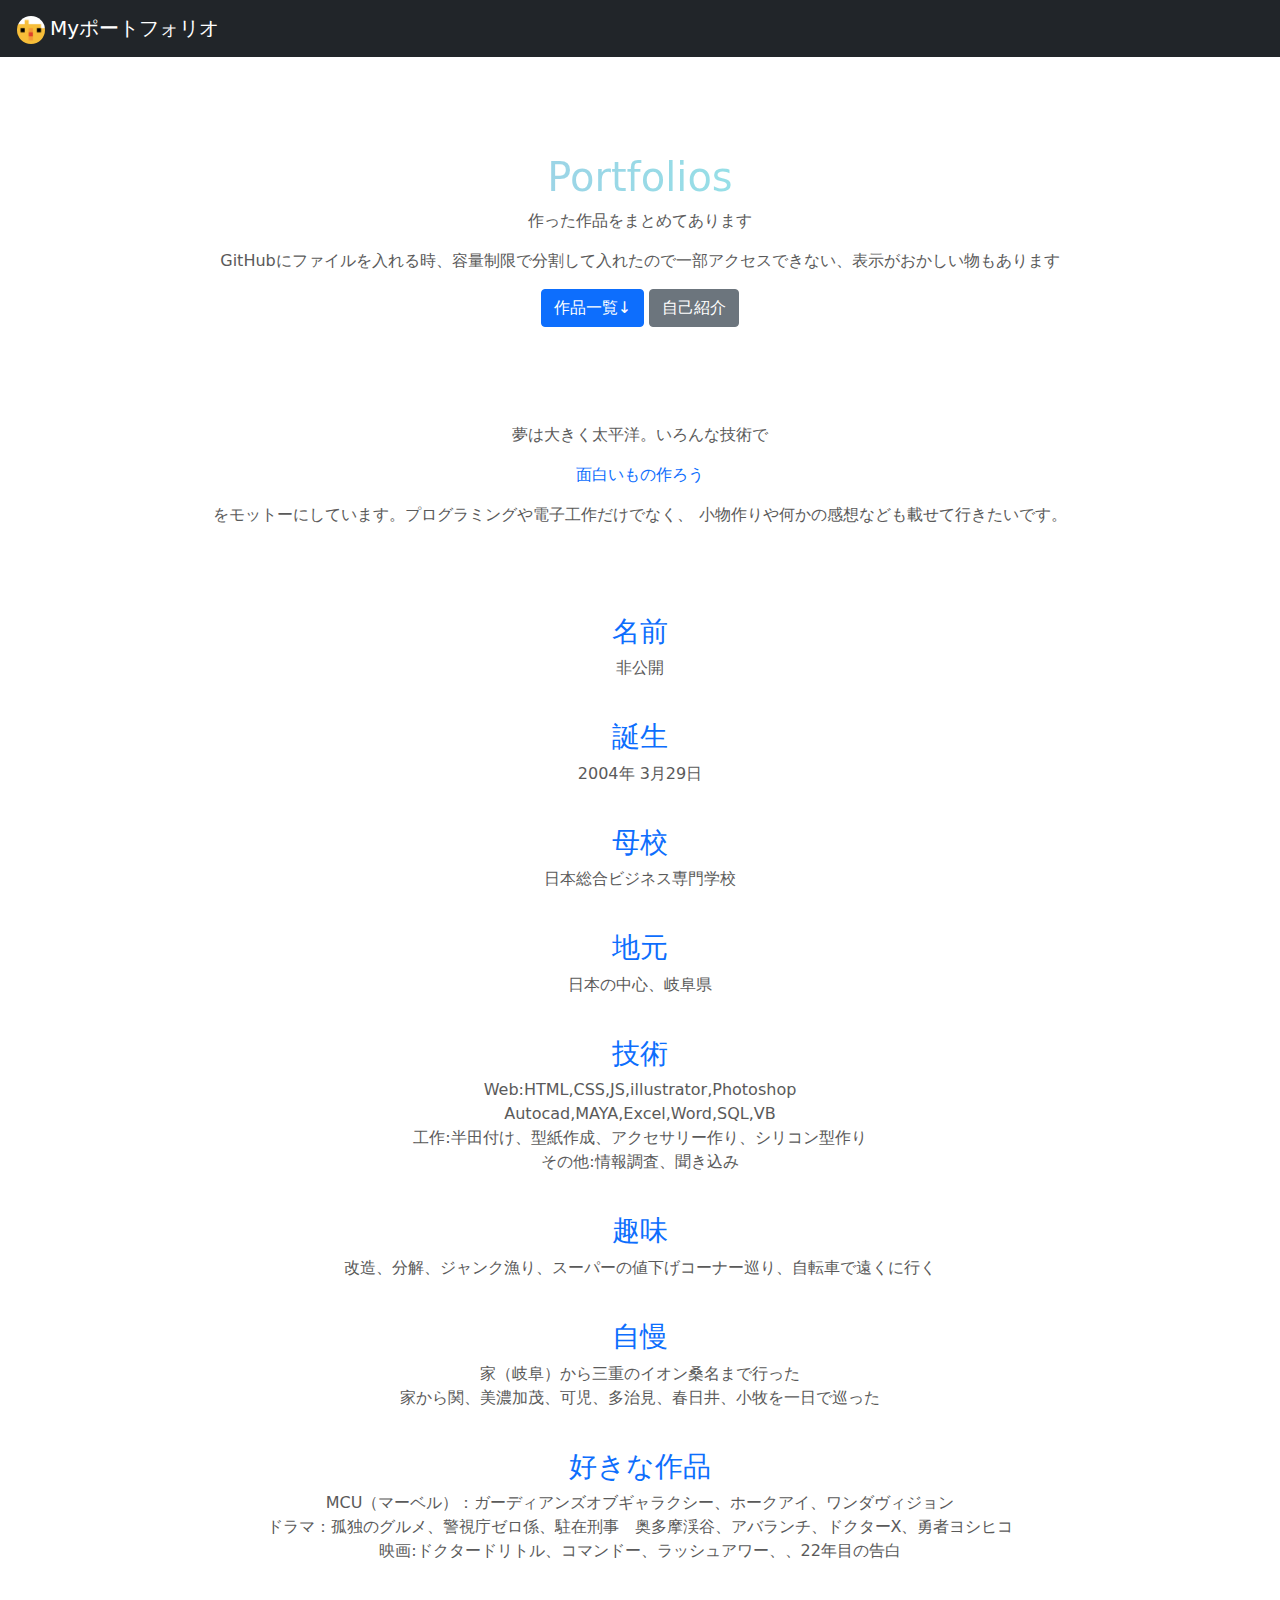
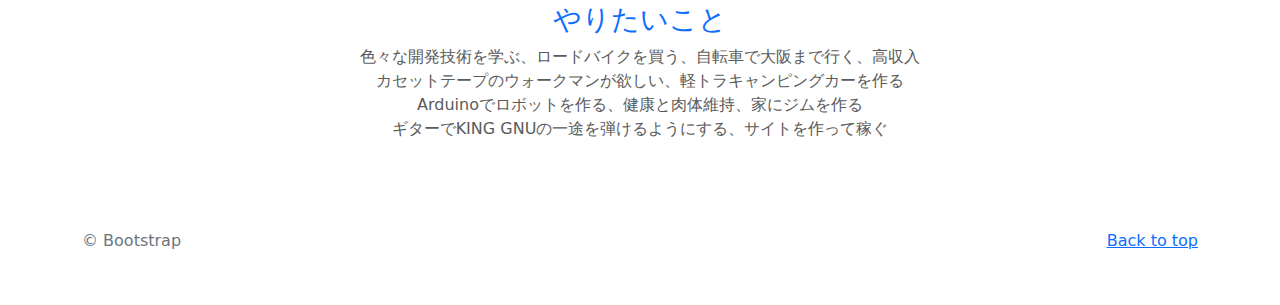
<file: index.html>
<!DOCTYPE html>
<html lang="ja">
<head>
	<meta charset="UTF-8"/>
	<meta name="viewport" content="width=device-width, initial-scale=1">
	<link rel="shortcut icon" href="./images/favicon.ico">
	<title>PiyoAlbum</title>
	<!-- CSS -->
	<link rel="stylesheet" href="./libs/bootstrap/bootstrap.min.css">
	<link rel="stylesheet" href="./libs/bootstrap/carousel.css">
	<link rel="stylesheet" href="//cdn.jsdelivr.net/npm/bootstrap-icons@1.8.0/font/bootstrap-icons.css">
	<link rel="stylesheet" href="./css/custom.css">
</head>
<body>
	
	<!-- Header(Start) -->
	<header>
	

		<nav class="navbar navbar-expand-md navbar-dark bg-dark">
			<div class="container-fluid">
				<a class="navbar-brand" href="#">
					<img src="./images/logo.png">Myポートフォリオ
				</a>
			</div>
		</nav>
	</header>

	<!-- Header(End) -->

	<!-- Main(Start) -->
	<main>
		
	<br>
	<br>
	<br>
	<br>

			<h1 class="text-center">Portfolios</h1>
			<p class="text-center">作った作品をまとめてあります
			</p>
			<p class="text-center text--danger">GitHubにファイルを入れる時、容量制限で分割して入れたので一部アクセスできない、表示がおかしい物もあります
			</p>
			<div class="text-center ">
				<a href="./sakuhin/index.html" class="btn btn-primary mb-5">作品一覧↓</a>
				<a href="#jikosyoukai" class="btn btn-secondary mb-5">自己紹介</a>
			
			</div>
			<br>
			<br><p class="text-center">夢は大きく太平洋。いろんな技術で<p class="text-primary text-center">面白いもの作ろう</p><p class="text-center">をモットーにしています。プログラミングや電子工作だけでなく、
				小物作りや何かの感想なども載せて行きたいです。</p>
			<br>
			<br>
			<br>
			<div class="text-center" id="jikosyoukai">
				<h3 class="text-primary">名前　</h3><p>非公開</p><br>
				<h3 class="text-primary">誕生　</h3><p>2004年 3月29日</p><br>
				<h3 class="text-primary">母校　</h3><p>日本総合ビジネス専門学校</p><br>
				<h3 class="text-primary">地元　</h3><p>日本の中心、岐阜県</p><br>
				<h3 class="text-primary">技術　</h3><p>Web:HTML,CSS,JS,illustrator,Photoshop<br>
				Autocad,MAYA,Excel,Word,SQL,VB<br>
				工作:半田付け、型紙作成、アクセサリー作り、シリコン型作り<br>
				その他:情報調査、聞き込み</p><br>
				<h3 class="text-primary">趣味　</h3><p>改造、分解、ジャンク漁り、スーパーの値下げコーナー巡り、自転車で遠くに行く</p><br>
				<h3 class="text-primary">自慢　</h3><p>家（岐阜）から三重のイオン桑名まで行った<br>
				家から関、美濃加茂、可児、多治見、春日井、小牧を一日で巡った</p><br>
				<h3 class="text-primary">好きな作品　</h3><p>MCU（マーベル）：ガーディアンズオブギャラクシー、ホークアイ、ワンダヴィジョン<br>
				ドラマ：孤独のグルメ、警視庁ゼロ係、駐在刑事　奥多摩渓谷、アバランチ、ドクターX、勇者ヨシヒコ<br>
				映画:ドクタードリトル、コマンドー、ラッシュアワー、、22年目の告白</p>
<br>
				<h3 class="text-primary">やりたいこと　</h3><p>色々な開発技術を学ぶ、ロードバイクを買う、自転車で大阪まで行く、高収入<br>
					カセットテープのウォークマンが欲しい、軽トラキャンピングカーを作る<br>
				Arduinoでロボットを作る、健康と肉体維持、家にジムを作る<br>
				ギターでKING GNUの一途を弾けるようにする、サイトを作って稼ぐ</p><br>

			
			
			</div>


	

   </main></body>
	<!-- Main(End) -->

	<!-- Footer(Start) -->
	<footer>
		<div class="container text-muted py-5" >
			<p class="float-end mb-1"><a href="#">Back to top</a></p>
			<p class="mb-1">&copy; Bootstrap</p>
			<p class="mb-0">

			</p>
		</div>
	</footer>
	<!-- Footer(End) -->

	<!-- JavaScript -->
	<script src="./libs/jquery/jquery-3.6.1.min.js"></script>
	<script src="./libs/bootstrap/bootstrap.min.js"></script>
	<script src="./main.js"></script>
</body>
</html>
</file>
<file: libs/bootstrap/carousel.css>
/* GLOBAL STYLES
-------------------------------------------------- */
/* Padding below the footer and lighter body text */

body {
  /*padding-top: 3rem;*/
  /*padding-bottom: 3rem;*/
  color: #5a5a5a;
}


/* CUSTOMIZE THE CAROUSEL
-------------------------------------------------- */

/* Carousel base class */
.carousel {
  margin-bottom: 4rem;
}
/* Since positioning the image, we need to help out the caption */
.carousel-caption {
  bottom: 3rem;
  z-index: 10;
}

/* Declare heights because of positioning of img element */
.carousel-item {
  height: 32rem;
}
.carousel-item > img {
  position: absolute;
  top: 0;
  left: 0;
  min-width: 100%;
  height: 32rem;
}


/* MARKETING CONTENT
-------------------------------------------------- */

/* Center align the text within the three columns below the carousel */
.marketing .col-lg-4 {
  margin-bottom: 1.5rem;
  text-align: center;
}
.marketing h2 {
  font-weight: 400;
}
/* rtl:begin:ignore */
.marketing .col-lg-4 p {
  margin-right: .75rem;
  margin-left: .75rem;
}
/* rtl:end:ignore */


/* Featurettes
------------------------- */

.featurette-divider {
  margin: 5rem 0; /* Space out the Bootstrap <hr> more */
}

/* Thin out the marketing headings */
.featurette-heading {
  font-weight: 300;
  line-height: 1;
  /* rtl:remove */
  letter-spacing: -.05rem;
}


/* RESPONSIVE CSS
-------------------------------------------------- */

@media (min-width: 40em) {
  /* Bump up size of carousel content */
  .carousel-caption p {
    margin-bottom: 1.25rem;
    font-size: 1.25rem;
    line-height: 1.4;
  }

  .featurette-heading {
    font-size: 50px;
  }
}

@media (min-width: 62em) {
  .featurette-heading {
    margin-top: 7rem;
  }
}
</file>
<file: css/custom.css>
/* CSS */

html, body{
	width: 100%; height: 100%;
}

.navbar-brand img{
	width: 28px; height: auto;
	margin: 0px 5px; padding: 0px;
	border-radius: 14px;
}

#logo-html{
	width: 100%; height: 225px;
	background-image: url("../images/logo_html.png");
	background-position: center;
}

#logo-css{
	width: 100%; height: 225px;
	background-image: url("../images/logo_css.png");
	background-position: center;
}

#logo-javascript{
	width: 100%; height: 225px;
	background-image: url("../images/logo_javascript.png");
	background-position: center;
}

#logo-jquery{
	width: 100%; height: 225px;
	background-image: url("../images/logo_jquery.png");
	background-position: center;
}

#logo-bootstrap{
	width: 100%; height: 225px;
	background-image: url("../images/logo_bootstrap.png");
	background-position: center;
}

#logo-vue{
	width: 100%; height: 225px;
	background-image: url("../images/logo_vue.png");
	background-position: center;
}
#back{
	background-color: antiquewhite;
	margin:  10px 10px 10px 10px;
}
.full-page {
	width: 100vw;
	height: 100vh;
  
	background: rgba(0,0,0,.3);
  }




  h1{
	color: #ACB6E5;
	background: -webkit-linear-gradient(0deg, #ACB6E5, #86FDE8);
	-webkit-background-clip: text;
	-webkit-text-fill-color: transparent;
  }
</file>
